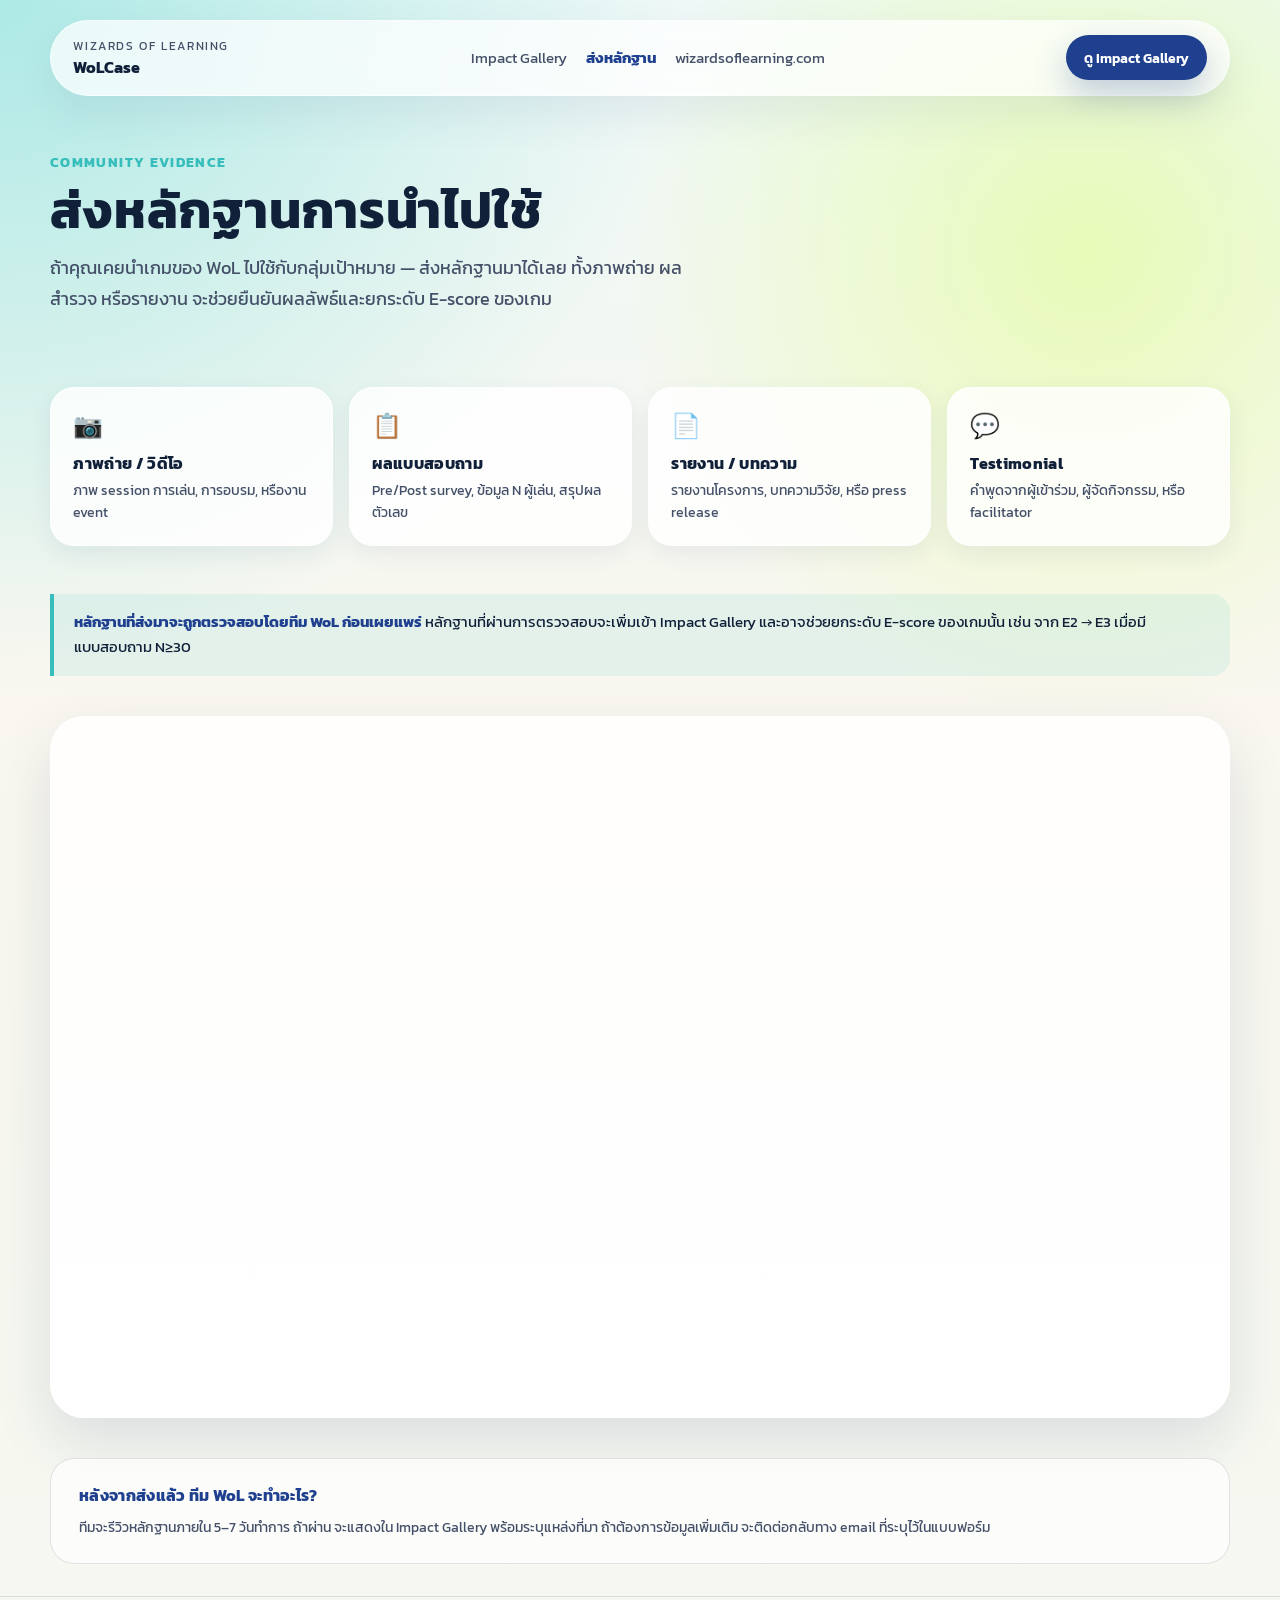
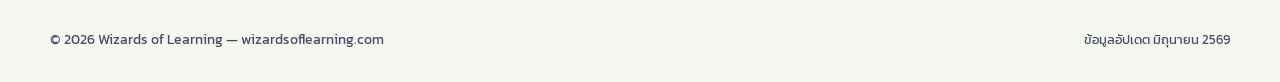
<file: submit.html>
<!DOCTYPE html>
<html lang="th">
<head>
  <meta charset="UTF-8">
  <meta name="viewport" content="width=device-width, initial-scale=1.0">
  <title>ส่งหลักฐาน — WoLCase</title>
  <meta name="description" content="ส่งหลักฐานการนำเกม Wizards of Learning ไปใช้ เพื่อเพิ่มความน่าเชื่อถือให้กับฐานข้อมูล Impact">
  <link rel="stylesheet" href="styles.css">
  <style>
    .sub-hero {
      padding: 3.5rem 0 2.5rem;
      max-width: 640px;
    }
    .sub-eyebrow {
      font-size: 0.85rem; font-weight: 700; letter-spacing: 0.1em;
      text-transform: uppercase; color: var(--mint-deep);
      margin-bottom: 0.75rem;
    }
    .sub-hero h1 { font-size: clamp(2rem,5vw,3.2rem); line-height: 1.05; margin-bottom: 1rem; }
    .sub-lead { font-size: 1.1rem; color: var(--ink-soft); line-height: 1.75; margin-bottom: 2rem; }

    .sub-what {
      display: grid; grid-template-columns: repeat(auto-fit, minmax(200px, 1fr));
      gap: 1rem; margin-bottom: 3rem;
    }
    .sub-what-card {
      background: rgba(255,255,255,0.82); border: 1px solid rgba(255,255,255,0.75);
      border-radius: var(--radius-lg); padding: 1.25rem 1.4rem;
      box-shadow: 0 8px 24px rgba(21,45,98,0.07);
    }
    .sub-what-icon { font-size: 1.5rem; margin-bottom: 0.5rem; }
    .sub-what-card h3 { font-size: 1rem; font-weight: 700; margin-bottom: 0.3rem; }
    .sub-what-card p { font-size: 0.88rem; color: var(--ink-soft); line-height: 1.6; }

    .sub-e-note {
      background: rgba(54,189,188,0.1); border-left: 4px solid var(--mint-deep);
      border-radius: 0 var(--radius-md) var(--radius-md) 0;
      padding: 1rem 1.25rem; margin-bottom: 2.5rem;
      font-size: 0.92rem; color: var(--ink); line-height: 1.7;
    }
    .sub-e-note strong { color: var(--navy); }

    .sub-form-wrap {
      background: rgba(255,255,255,0.88); border: 1px solid rgba(255,255,255,0.75);
      border-radius: var(--radius-xl); box-shadow: var(--shadow);
      overflow: hidden; min-height: 600px;
    }
    .tally-frame {
      width: 100%; min-height: 700px; border: none; display: block;
    }

    /* Placeholder shown until Tally URL is set */
    .tally-placeholder {
      display: flex; flex-direction: column; align-items: center; justify-content: center;
      min-height: 400px; padding: 3rem 2rem; text-align: center; color: var(--ink-soft);
      gap: 1rem;
    }
    .tally-placeholder .pl-icon { font-size: 3rem; opacity: 0.4; }
    .tally-placeholder p { font-size: 0.95rem; line-height: 1.7; max-width: 400px; }
    .tally-placeholder .pl-steps {
      text-align: left; background: rgba(16,32,57,0.04);
      border-radius: var(--radius-md); padding: 1.25rem 1.5rem;
      font-size: 0.88rem; line-height: 2; max-width: 440px; width: 100%;
    }
    .tally-placeholder .pl-steps ol { margin: 0; padding-left: 1.25rem; }

    .sub-after {
      margin-top: 2.5rem; padding: 1.5rem 1.75rem;
      background: rgba(255,255,255,0.7); border-radius: var(--radius-lg);
      border: 1px solid var(--line);
    }
    .sub-after h3 { font-size: 1rem; font-weight: 700; margin-bottom: 0.5rem; color: var(--navy); }
    .sub-after p { font-size: 0.9rem; color: var(--ink-soft); line-height: 1.7; }

    .game-banner {
      display: flex; align-items: center; gap: 1rem;
      background: rgba(31,63,143,0.07); border: 1.5px solid rgba(31,63,143,0.15);
      border-radius: var(--radius-lg); padding: 1rem 1.25rem;
      margin-bottom: 2rem;
    }
    .game-banner-icon { font-size: 1.5rem; flex: 0 0 auto; }
    .game-banner-text { flex: 1; }
    .game-banner-text strong { display: block; font-size: 0.95rem; color: var(--navy); }
    .game-banner-text span { font-size: 0.85rem; color: var(--ink-soft); }
    .game-banner a { font-size: 0.82rem; color: var(--ink-soft); white-space: nowrap; }
  </style>
</head>
<body>

<header class="site-header">
  <div class="brand">
    <div>
      <span class="brand-kicker">Wizards of Learning</span>
      <strong>WoLCase</strong>
    </div>
  </div>
  <nav class="site-nav">
    <a href="index.html">Impact Gallery</a>
    <a href="submit.html" style="color:var(--navy);font-weight:700">ส่งหลักฐาน</a>
    <a href="https://wizardsoflearning.com" target="_blank" rel="noopener">wizardsoflearning.com</a>
  </nav>
  <a href="index.html" class="btn btn-primary" style="font-size:0.9rem;padding:0.55rem 1.1rem">ดู Impact Gallery</a>
</header>

<main>
  <section class="section">
    <div class="sub-hero">
      <div class="sub-eyebrow">Community Evidence</div>
      <h1>ส่งหลักฐานการนำไปใช้</h1>
      <p class="sub-lead">
        ถ้าคุณเคยนำเกมของ WoL ไปใช้กับกลุ่มเป้าหมาย — ส่งหลักฐานมาได้เลย
        ทั้งภาพถ่าย ผลสำรวจ หรือรายงาน จะช่วยยืนยันผลลัพธ์และยกระดับ E-score ของเกม
      </p>
    </div>

    <div class="game-banner" id="game-banner" style="display:none">
      <div class="game-banner-icon">🎲</div>
      <div class="game-banner-text">
        <strong id="game-banner-name"></strong>
        <span>เกมที่คุณกำลังส่งหลักฐานให้</span>
      </div>
      <a id="game-banner-back" href="index.html">← กลับหน้าเกม</a>
    </div>

    <div class="sub-what">
      <div class="sub-what-card">
        <div class="sub-what-icon">📷</div>
        <h3>ภาพถ่าย / วิดีโอ</h3>
        <p>ภาพ session การเล่น, การอบรม, หรืองาน event</p>
      </div>
      <div class="sub-what-card">
        <div class="sub-what-icon">📋</div>
        <h3>ผลแบบสอบถาม</h3>
        <p>Pre/Post survey, ข้อมูล N ผู้เล่น, สรุปผลตัวเลข</p>
      </div>
      <div class="sub-what-card">
        <div class="sub-what-icon">📄</div>
        <h3>รายงาน / บทความ</h3>
        <p>รายงานโครงการ, บทความวิจัย, หรือ press release</p>
      </div>
      <div class="sub-what-card">
        <div class="sub-what-icon">💬</div>
        <h3>Testimonial</h3>
        <p>คำพูดจากผู้เข้าร่วม, ผู้จัดกิจกรรม, หรือ facilitator</p>
      </div>
    </div>

    <div class="sub-e-note">
      <strong>หลักฐานที่ส่งมาจะถูกตรวจสอบโดยทีม WoL ก่อนเผยแพร่</strong>
      หลักฐานที่ผ่านการตรวจสอบจะเพิ่มเข้า Impact Gallery และอาจช่วยยกระดับ
      E-score ของเกมนั้น เช่น จาก E2 → E3 เมื่อมีแบบสอบถาม N≥30
    </div>

    <div class="sub-form-wrap" id="form-wrap">
      <iframe class="tally-frame" id="tally-iframe"
        src="https://tally.so/embed/xX6kEr?hideTitle=1&transparentBackground=1&dynamicHeight=1"
        title="ส่งหลักฐาน WoLCase">
      </iframe>
    </div>

    <div class="sub-after">
      <h3>หลังจากส่งแล้ว ทีม WoL จะทำอะไร?</h3>
      <p>
        ทีมจะรีวิวหลักฐานภายใน 5–7 วันทำการ ถ้าผ่าน จะแสดงใน Impact Gallery พร้อมระบุแหล่งที่มา
        ถ้าต้องการข้อมูลเพิ่มเติม จะติดต่อกลับทาง email ที่ระบุไว้ในแบบฟอร์ม
      </p>
    </div>
  </section>
</main>

<footer>
  <div class="footer-inner">
    <span>© 2026 Wizards of Learning — <a href="https://wizardsoflearning.com" target="_blank">wizardsoflearning.com</a></span>
    <span style="font-size:0.82rem;color:var(--ink-soft)">ข้อมูลอัปเดต มิถุนายน 2569</span>
  </div>
</footer>

<script>
const params = new URLSearchParams(window.location.search);
const gameSlug = params.get('game');
const gameName = params.get('name');
if (gameSlug) {
  // Show game banner
  const banner = document.getElementById('game-banner');
  if (gameName) document.getElementById('game-banner-name').textContent = decodeURIComponent(gameName);
  document.getElementById('game-banner-back').href = `game.html?slug=${gameSlug}`;
  banner.style.display = 'flex';

  // Pass game slug to Tally via hidden field URL param
  const iframe = document.getElementById('tally-iframe');
  const base = 'https://tally.so/embed/xX6kEr?hideTitle=1&transparentBackground=1&dynamicHeight=1';
  iframe.src = base + '&game=' + encodeURIComponent(gameSlug)
    + (gameName ? '&game_name=' + encodeURIComponent(decodeURIComponent(gameName)) : '');
}
</script>
</body>
</html>
</file>
<file: styles.css>
@import url('https://fonts.googleapis.com/css2?family=Kanit:wght@400;500;600;700&display=swap');

:root {
  --bg: #f6f8f4;
  --surface: rgba(255,255,255,0.82);
  --surface-strong: #ffffff;
  --ink: #102039;
  --ink-soft: #445068;
  --mint: #78ddd7;
  --mint-deep: #36bdbc;
  --lime: #dfff7d;
  --coral: #ff8f88;
  --sun: #ffc857;
  --navy: #1f3f8f;
  --line: rgba(16,32,57,0.12);
  --shadow: 0 24px 60px rgba(21,45,98,0.12);
  --radius-xl: 34px;
  --radius-lg: 24px;
  --radius-md: 18px;
  --max-width: 1180px;
}

*{box-sizing:border-box;margin:0;padding:0}
html{scroll-behavior:smooth}

body {
  font-family: 'Kanit', 'Trebuchet MS', sans-serif;
  color: var(--ink);
  background:
    radial-gradient(circle at top left, rgba(120,221,215,0.55), transparent 32%),
    radial-gradient(circle at 85% 15%, rgba(223,255,125,0.5), transparent 26%),
    linear-gradient(180deg,#eef8f7 0%,#f9f7ef 42%,#f5f8f1 100%);
  min-height: 100vh;
}

a{color:inherit;text-decoration:none}
img{display:block;max-width:100%}
h1,h2,h3,h4{font-family:'Kanit','Trebuchet MS',sans-serif;letter-spacing:0.02em}
p{line-height:1.7}

/* NAV */
.site-header {
  width: min(calc(100% - 2rem), var(--max-width));
  margin: 1.25rem auto 0;
  display: flex;
  align-items: center;
  justify-content: space-between;
  gap: 1rem;
  padding: 0.9rem 1.4rem;
  border: 1px solid rgba(255,255,255,0.65);
  background: rgba(255,255,255,0.72);
  backdrop-filter: blur(16px);
  border-radius: 999px;
  box-shadow: 0 18px 40px rgba(34,61,117,0.08);
  position: sticky;
  top: 1rem;
  z-index: 30;
}
.brand{display:flex;align-items:center;gap:0.75rem}
.brand-kicker{display:block;font-size:0.72rem;color:var(--ink-soft);text-transform:uppercase;letter-spacing:0.14em}
.brand strong{display:block;font-size:1rem;font-weight:700}
.site-nav{display:flex;align-items:center;gap:1.2rem;color:var(--ink-soft);font-size:0.95rem}
.site-nav a:hover{color:var(--navy)}
.btn {
  display:inline-flex;align-items:center;justify-content:center;
  min-height:2.8rem;padding:0.7rem 1.2rem;
  border-radius:999px;font-family:inherit;font-size:0.95rem;font-weight:600;
  cursor:pointer;border:none;
  transition:transform 180ms ease,box-shadow 180ms ease;
}
.btn-primary{background:var(--navy);color:#fff;box-shadow:0 14px 32px rgba(31,63,143,0.26)}
.btn-primary:hover{transform:translateY(-2px);box-shadow:0 18px 40px rgba(31,63,143,0.32)}
.btn-secondary{background:rgba(255,255,255,0.7);color:var(--ink);border:1px solid var(--line)}
.btn-secondary:hover{transform:translateY(-2px);background:rgba(255,255,255,0.95)}

/* LAYOUT */
.section{width:min(calc(100% - 2rem),var(--max-width));margin:0 auto}

/* HERO */
.hero{padding:4rem 0 2.5rem}
.hero-eyebrow{color:var(--mint-deep);font-size:0.9rem;font-weight:700;text-transform:uppercase;letter-spacing:0.14em;margin-bottom:0.9rem}
.hero h1{font-size:clamp(2.8rem,6vw,5.5rem);line-height:0.96;margin-bottom:1rem;max-width:12ch}
.hero-lead{font-size:1.1rem;color:var(--ink-soft);max-width:44rem;margin-bottom:2rem;line-height:1.75}
.hero-stats{display:flex;flex-wrap:wrap;gap:0.8rem;margin-top:1.8rem}
.hero-stat{padding:0.65rem 1.1rem;border-radius:999px;border:1px solid rgba(31,63,143,0.12);background:rgba(255,255,255,0.65);color:var(--ink-soft);font-size:0.92rem}
.hero-stat strong{color:var(--navy);font-weight:700}

/* FILTER BAR */
.filter-bar{
  display:flex;flex-wrap:wrap;gap:0.6rem;
  padding:1.2rem 0 2rem;
  border-bottom:1px solid var(--line);
  margin-bottom:2rem;
}
.filter-chip{
  padding:0.45rem 1rem;border-radius:999px;
  border:1px solid var(--line);background:rgba(255,255,255,0.7);
  color:var(--ink-soft);font-size:0.88rem;font-weight:500;
  cursor:pointer;transition:all 160ms ease;font-family:inherit;
}
.filter-chip:hover,.filter-chip.active{
  background:var(--navy);color:#fff;border-color:var(--navy);
}
.filter-chip.active-mint{background:var(--mint-deep);color:#fff;border-color:var(--mint-deep)}
.filter-sep{width:1px;background:var(--line);margin:0 0.2rem;align-self:stretch}

/* GAME GRID */
.game-grid{
  display:grid;
  grid-template-columns:repeat(auto-fill,minmax(300px,1fr));
  gap:1.1rem;
  padding-bottom:4rem;
}
.game-card{
  border-radius:var(--radius-xl);
  background:rgba(255,255,255,0.82);
  border:1px solid rgba(255,255,255,0.75);
  box-shadow:var(--shadow);
  display:flex;flex-direction:column;
  transition:transform 200ms ease,box-shadow 200ms ease;
  cursor:pointer;text-decoration:none;color:var(--ink);
  position:relative;overflow:hidden;
}
.game-card-img{
  width:100%;height:200px;overflow:hidden;border-radius:var(--radius-xl) var(--radius-xl) 0 0;
  background:#f0f3f8;flex:0 0 200px;
  display:flex;align-items:center;justify-content:center;
}
.game-card-img img{
  max-width:90%;max-height:180px;width:auto;height:auto;
  object-fit:contain;display:block;
  transition:transform 300ms ease;
  filter:drop-shadow(0 4px 12px rgba(16,32,57,0.18));
}
.game-card:hover .game-card-img img{transform:scale(1.04)}
.game-card-img-placeholder{
  display:flex;align-items:center;justify-content:center;
  font-size:0.85rem;font-weight:600;color:var(--ink-soft);
  text-align:center;padding:1rem;width:100%;height:100%;
}
.game-card-body{
  padding:1.25rem 1.5rem 1.5rem;
  display:flex;flex-direction:column;gap:0.6rem;flex:1;
}
.game-card:hover{transform:translateY(-4px);box-shadow:0 32px 72px rgba(21,45,98,0.18)}
.game-card-accent{
  position:absolute;top:-2rem;right:-2rem;
  width:8rem;height:8rem;border-radius:50%;
  opacity:0.35;pointer-events:none;
}
.game-card-tags{display:flex;flex-wrap:wrap;gap:0.4rem;margin-bottom:0.2rem}
.tag{
  display:inline-flex;align-items:center;padding:0.28rem 0.7rem;
  border-radius:999px;font-size:0.8rem;font-weight:600;
  text-transform:uppercase;letter-spacing:0.06em;
}
.tag-mint{background:rgba(120,221,215,0.22);color:#198f8d}
.tag-coral{background:rgba(255,143,136,0.2);color:#c65652}
.tag-navy{background:rgba(31,63,143,0.12);color:var(--navy)}
.tag-lime{background:rgba(223,255,125,0.4);color:#5a7200}
.tag-sun{background:rgba(255,200,87,0.3);color:#a06000}
.game-card h3{font-size:1.55rem;line-height:1.05;font-weight:700;margin-bottom:0.1rem}
.game-card-year{font-size:0.85rem;color:var(--ink-soft)}
.game-card-stat{
  margin-top:auto;padding-top:0.9rem;
  border-top:1px solid var(--line);
  display:flex;align-items:center;justify-content:space-between;
  gap:0.5rem;
}
.e-badge{
  display:inline-flex;align-items:center;gap:0.35rem;
  padding:0.35rem 0.75rem;border-radius:999px;font-size:0.82rem;font-weight:700;
}
.e4{background:rgba(31,63,143,0.12);color:var(--navy)}
.e3{background:rgba(54,189,188,0.18);color:#197a79}
.e2{background:rgba(255,200,87,0.25);color:#8a5c00}
.e1{background:rgba(16,32,57,0.08);color:var(--ink-soft)}
.e-dot{width:0.5rem;height:0.5rem;border-radius:50%;flex:0 0 auto}
.e4 .e-dot{background:var(--navy)}
.e3 .e-dot{background:var(--mint-deep)}
.e2 .e-dot{background:var(--sun)}
.e1 .e-dot{background:#aab}
.game-card-key{font-size:0.88rem;color:var(--ink-soft);font-weight:500}

.hidden{display:none!important}

/* GAME DETAIL PAGE */
.game-hero{
  display:grid;grid-template-columns:1.1fr 0.9fr;gap:2.5rem;
  align-items:center;padding:4rem 0 2.5rem;
}
.game-hero-copy{}
.game-label{
  display:inline-flex;margin-bottom:1rem;padding:0.5rem 0.9rem;
  border-radius:999px;background:rgba(255,255,255,0.72);
  border:1px solid rgba(16,32,57,0.09);color:var(--mint-deep);
  font-size:0.88rem;font-weight:700;letter-spacing:0.08em;text-transform:uppercase;
}
.game-hero h1{font-size:clamp(2.4rem,5.5vw,4.6rem);line-height:1.02;margin-bottom:0.9rem}
.game-hero-lead{color:var(--ink-soft);font-size:1.08rem;line-height:1.8;margin-bottom:1.5rem;max-width:40rem}
.game-facts{
  display:grid;grid-template-columns:repeat(3,minmax(0,1fr));gap:0.8rem;max-width:30rem;
}
.game-facts div{
  padding:1rem;border-radius:var(--radius-md);
  background:rgba(255,255,255,0.72);border:1px solid rgba(255,255,255,0.85);
  box-shadow:0 14px 32px rgba(31,63,143,0.08);
}
.game-facts strong{display:block;font-size:1.65rem;line-height:1;color:var(--navy);margin-bottom:0.3rem}
.game-facts span{display:block;font-size:0.84rem;color:var(--ink-soft)}

.e-showcase{
  padding:2rem;border-radius:var(--radius-xl);
  background:linear-gradient(140deg,rgba(31,63,143,0.95),rgba(54,189,188,0.9));
  color:#fff;box-shadow:var(--shadow);
}
.e-showcase-label{font-size:0.82rem;font-weight:700;text-transform:uppercase;letter-spacing:0.12em;opacity:0.75;margin-bottom:0.5rem}
.e-score-big{font-size:5rem;font-weight:700;line-height:1;margin-bottom:0.2rem}
.e-score-name{font-size:1.3rem;font-weight:700;margin-bottom:1.2rem}
.e-desc{font-size:0.95rem;opacity:0.85;line-height:1.65}
.e-scale{display:grid;gap:0.45rem;margin-top:1.4rem}
.e-scale-row{
  display:flex;align-items:center;gap:0.6rem;
  padding:0.5rem 0.75rem;border-radius:0.9rem;
  background:rgba(255,255,255,0.1);font-size:0.85rem;
}
.e-scale-row.current{background:rgba(255,255,255,0.22);font-weight:700}
.e-scale-badge{
  min-width:2rem;height:1.6rem;border-radius:0.4rem;
  display:inline-flex;align-items:center;justify-content:center;
  font-size:0.78rem;font-weight:700;background:rgba(255,255,255,0.15);
}

/* KABIR */
.kabir-section{padding:2.5rem 0}
.kabir-section h2{font-size:clamp(1.8rem,3.5vw,2.8rem);margin-bottom:1.2rem}
.kabir-grid{display:grid;grid-template-columns:repeat(5,minmax(0,1fr));gap:0.8rem}
.kabir-card{
  padding:1.2rem;border-radius:var(--radius-lg);
  background:rgba(255,255,255,0.8);border:1px solid rgba(255,255,255,0.75);
  box-shadow:var(--shadow);
}
.kabir-letter{font-size:2.4rem;font-weight:700;color:var(--navy);line-height:1}
.kabir-name{font-size:0.78rem;color:var(--ink-soft);text-transform:uppercase;letter-spacing:0.1em;margin:0.2rem 0 0.75rem}
.kabir-score{
  display:flex;gap:0.3rem;margin-bottom:0.6rem;
}
.kabir-dot{width:1rem;height:1rem;border-radius:50%;background:var(--line)}
.kabir-dot.filled.e4{background:var(--navy)}
.kabir-dot.filled.e3{background:var(--mint-deep)}
.kabir-dot.filled.e2{background:var(--sun)}
.kabir-dot.filled.e1{background:#aab}
.kabir-note{font-size:0.83rem;color:var(--ink-soft);line-height:1.55}

/* STATS */
.stats-section{padding:2rem 0}
.stats-grid{display:grid;grid-template-columns:repeat(auto-fill,minmax(200px,1fr));gap:0.9rem}
.stat-card{
  padding:1.35rem;border-radius:var(--radius-lg);
  background:rgba(255,255,255,0.8);border:1px solid rgba(255,255,255,0.75);
  box-shadow:var(--shadow);
}
.stat-value{font-size:2.2rem;font-weight:700;color:var(--navy);line-height:1;margin-bottom:0.35rem}
.stat-label{font-size:0.85rem;color:var(--ink-soft);line-height:1.5}

/* PROPOSAL BOX */
.proposal-box{
  padding:1.8rem;border-radius:var(--radius-xl);
  background:linear-gradient(135deg,rgba(223,255,125,0.78),rgba(120,221,215,0.9) 48%,rgba(31,63,143,0.92));
  margin:2.5rem 0;
  display:grid;grid-template-columns:1fr auto;gap:1.5rem;align-items:center;
}
.proposal-box-copy{background:rgba(255,255,255,0.88);border-radius:calc(var(--radius-xl) - 4px);padding:1.4rem}
.proposal-box-copy p{margin:0;font-size:1.05rem;line-height:1.7;font-style:italic;color:var(--ink)}
.proposal-box-copy small{display:block;margin-top:0.6rem;font-size:0.82rem;color:var(--ink-soft);font-style:normal}
.proposal-box-actions{display:flex;flex-direction:column;gap:0.7rem;flex:0 0 auto}

/* SOURCES */
.sources-section{padding:2rem 0 4rem}
.sources-section h2{font-size:1.5rem;margin-bottom:1rem}
.source-item{
  padding:1.1rem 1.3rem;border-radius:var(--radius-md);
  background:rgba(255,255,255,0.72);border:1px solid var(--line);
  margin-bottom:0.65rem;display:flex;align-items:flex-start;gap:1rem;
}
.source-badge{
  flex:0 0 auto;padding:0.3rem 0.6rem;border-radius:0.5rem;
  font-size:0.78rem;font-weight:700;text-transform:uppercase;
}
.source-published{background:rgba(31,63,143,0.12);color:var(--navy)}
.source-observed{background:rgba(255,200,87,0.25);color:#8a5c00}
.source-anecdote{background:rgba(16,32,57,0.08);color:var(--ink-soft)}
.source-text{font-size:0.9rem;line-height:1.65;color:var(--ink-soft)}
.source-text a{color:var(--mint-deep);text-decoration:underline;font-weight:600}

/* BACK LINK */
.back-link{display:inline-flex;align-items:center;gap:0.5rem;color:var(--ink-soft);font-size:0.9rem;margin:1.5rem 0 0.5rem;padding:0.6rem 0}
.back-link:hover{color:var(--navy)}

/* FOOTER */
footer{
  border-top:1px solid var(--line);padding:2rem 0;margin-top:2rem;
  color:var(--ink-soft);font-size:0.88rem;
}
.footer-inner{
  width:min(calc(100% - 2rem),var(--max-width));margin:0 auto;
  display:flex;align-items:center;justify-content:space-between;gap:1rem;
}

/* EMPTY STATE */
.empty-state{
  grid-column:1/-1;padding:4rem;text-align:center;
  color:var(--ink-soft);
}
.empty-state p{font-size:1.1rem}

/* RESPONSIVE */
@media(max-width:900px){
  .game-hero{grid-template-columns:1fr}
  .kabir-grid{grid-template-columns:repeat(3,1fr)}
  .proposal-box{grid-template-columns:1fr}
}
@media(max-width:640px){
  .site-nav{display:none}
  .kabir-grid{grid-template-columns:repeat(2,1fr)}
  .game-facts{grid-template-columns:repeat(2,1fr)}
}
</file>
